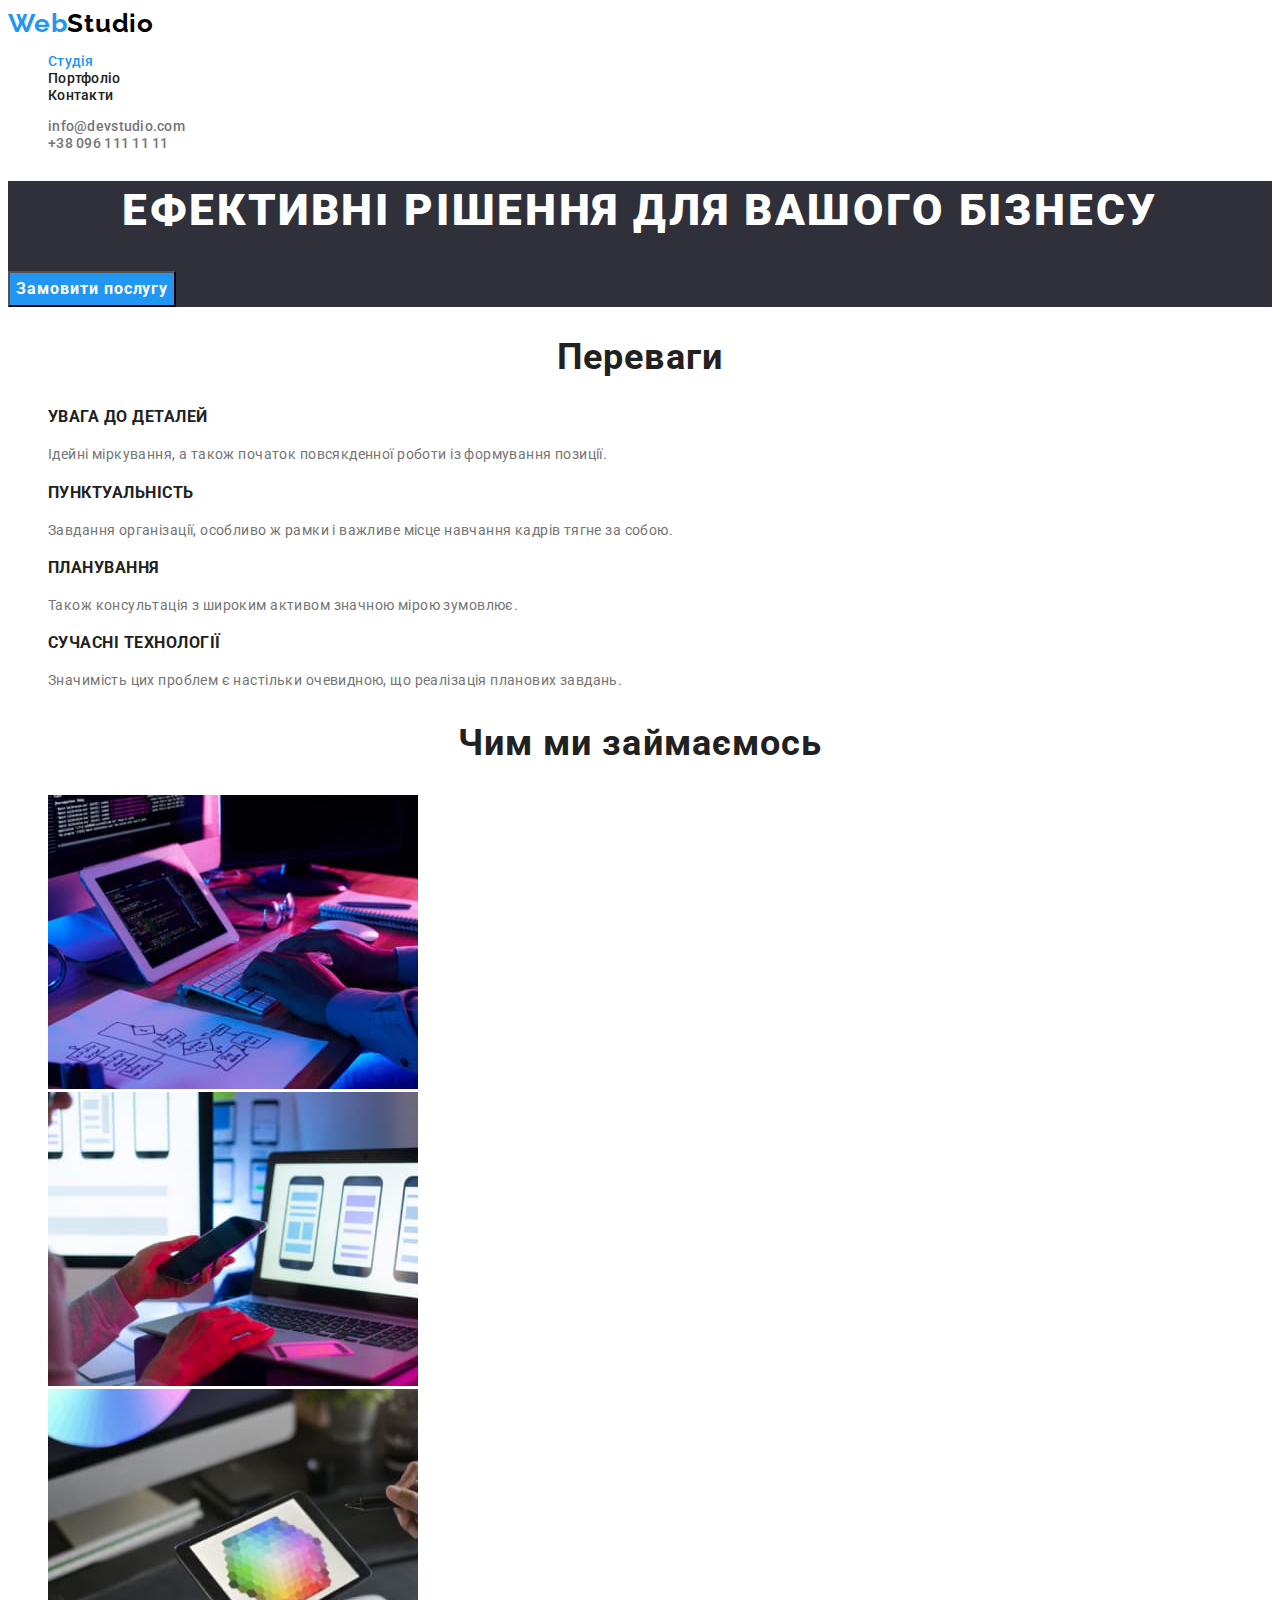
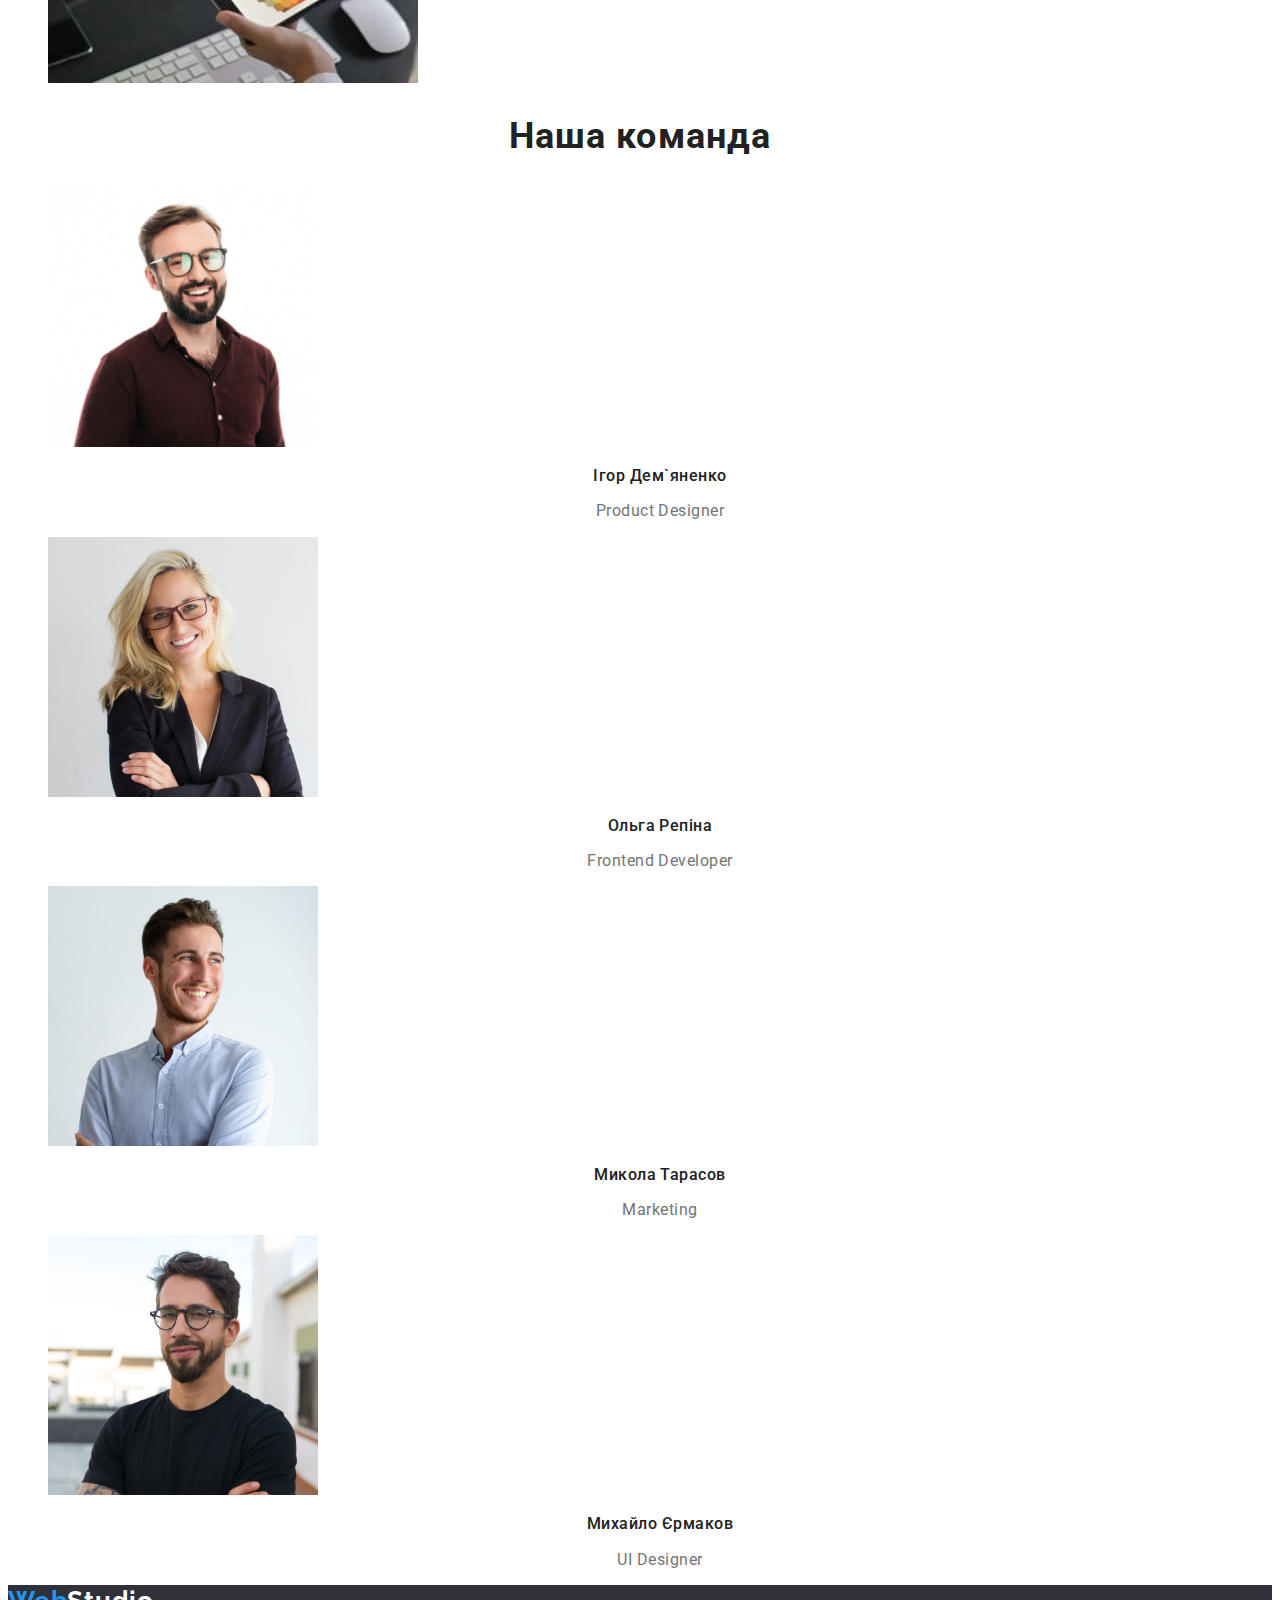
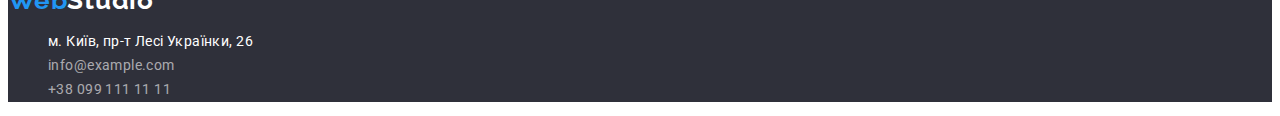
<file: index.html>
<!DOCTYPE html>
<html lang="uk">
  <head>
    <meta charset="UTF-8" />
    <meta http-equiv="X-UA-Compatible" content="IE=edge" />
    <meta name="viewport" content="width=device-width, initial-scale=1.0" />
    <title>Студія</title>
	 <link rel="preconnect" href="https://fonts.googleapis.com">
	 <link rel="preconnect" href="https://fonts.gstatic.com" crossorigin>
	 <link href="https://fonts.googleapis.com/css2?family=Raleway:wght@700&family=Roboto:wght@400;500;700;900&display=swap" rel="stylesheet">
	 <link rel="stylesheet" href="./css/styles.css">
  </head>
  <body>
    <header class="header">
      <nav class="navigation">
        <!-- Logo -->
        <a class="logo" href="./index.html" lang="en">
          Web<span class="logo-black" lang="en">Studio</span>
        </a>
        <!-- Навігація -->
        <ul class="list">
          <li class="navigation-item">
            <a class="navigation-link current" href="./index.html">Студія</a>
          </li>
          <li class="navigation-item">
            <a class="navigation-link" href="./portfolio.html">Портфоліо</a>
          </li>
          <li class="navigation-item">
            <a class="navigation-link" href="#">Контакти</a>
          </li>
        </ul>
      </nav>
      <!-- Контакти в шапці -->
      <ul class="list">
        <li class="contact-item">
          <a class="contact-link" href="mailto:info@devstudio.com">info@devstudio.com</a>
        </li>
        <li class="contact-item">
          <a class="contact-link" href="tel:380961111111">+38 096 111 11 11</a>
        </li>
      </ul>
    </header>
    <main>
      <!-- Hero -->
      <section class="hero">
        <h1 class="hero-title">Ефективні рішення для вашого бізнесу</h1>
        <button class="hero-button" type="button">Замовити послугу</button>
      </section>
      <!-- Quality section -->
      <section class="quality">
        <h2 class="title invisible">Переваги</h2>
        <ul class="list">
          <li class="quality-item">
            <h3 class="quality-benefits">Увага до деталей</h3>
            <p class="quality-text">
              Ідейні міркування, а також початок повсякденної роботи із формування позиції.
            </p>
          </li>
          <li class="quality-item">
            <h3 class="quality-benefits">Пунктуальність</h3>
            <p class="quality-text">
              Завдання організації, особливо ж рамки і важливе місце навчання кадрів тягне за собою.
            </p>
          </li>
          <li class="quality-item">
            <h3 class="quality-benefits">Планування</h3>
            <p class="quality-text">Також консультація з широким активом значною мірою зумовлює.</p>
          </li>
          <li class="quality-item">
            <h3 class="quality-benefits">Сучасні технології</h3>
            <p class="quality-text">
              Значимість цих проблем є настільки очевидною, що реалізація планових завдань.
            </p>
          </li>
        </ul>
      </section>
      <!-- Work section -->
      <section class="work">
        <h2 class="title">Чим ми займаємось</h2>
        <ul class="list">
          <li class="work-item">
            <img src="./images/box_1.jpg" alt="десктопні додатки" width="370" height="294" />
          </li>
          <li class="work-item">
            <img src="./images/box_2.jpg" alt="мобільні додатки" width="370" height="294" />
          </li>
          <li class="work-item">
            <img src="./images/box_3.jpg" alt="дизайнерські рішення" width="370" height="294" />
          </li>
        </ul>
      </section>
      <!-- Team section -->
      <section class="team">
        <h2 class="title">Наша команда</h2>
        <ul class="list">
          <li class="team-item">
              <img
                src="./images/team/product-designer.jpg"
                alt="на фото Ігор Дем`яненко"
                width="270"
                height="260"
              />
              <h3 class="team-name">Ігор Дем`яненко</h3>
              <p class="team-position" lang="en">Product Designer</з>
          </li>
          <li class="team-item">
              <img
                src="./images/team/frontend-developer.jpg"
                alt="на фото Ольга Репіна"
                width="270"
                height="260"
              />
              <h3 class="team-name">Ольга Репіна</h3>
              <p class="team-position" lang="en">Frontend Developer</p>
          </li>
          <li class="team-item">
              <img
                src="./images/team/marketing.jpg"
                alt="на фото Микола Тарасов"
                width="270"
                height="260"
              />
              <h3 class="team-name">Микола Тарасов</h3>
              <p class="team-position" lang="en">Marketing</p>
          </li>
          <li class="team-item">
              <img
                src="./images/team/ui-designer.jpg"
                alt="на фото Михайло Ермаков"
                width="270"
                height="260"
              />
              <h3 class="team-name">Михайло Єрмаков</h3>
              <p class="team-position" lang="en">UI Designer</p>
          </li>
        </ul>
      </section>
    </main>
    <!-- Footer -->
    <footer class="footer">
      <a class="logo" href="./index.html" aria-label="логотип сайту Web Studio">
        Web<span class="logo-white">Studio</span>
      </a>
      <!-- Адреса -->
      <address>
        <ul class="address list">
          <li class="item" >
            <a class="address-link" href="https://goo.gl/maps/Ub2T4sJLFScvJoN4A" target="_blank" rel="noopener noreferrer">м. Київ, пр-т Лесі Українки, 26</a>
          </li>
          <li class="item">
            <a class="address-link opacity" href="mailto:info@example.com">info@example.com</a>
          </li>
          <li class="item">
            <a class="address-link opacity" href="tel:+380991111111">+38 099 111 11 11</a>
          </li>
        </ul>
      </address>
    </footer>
  </body>
</html>
</file>
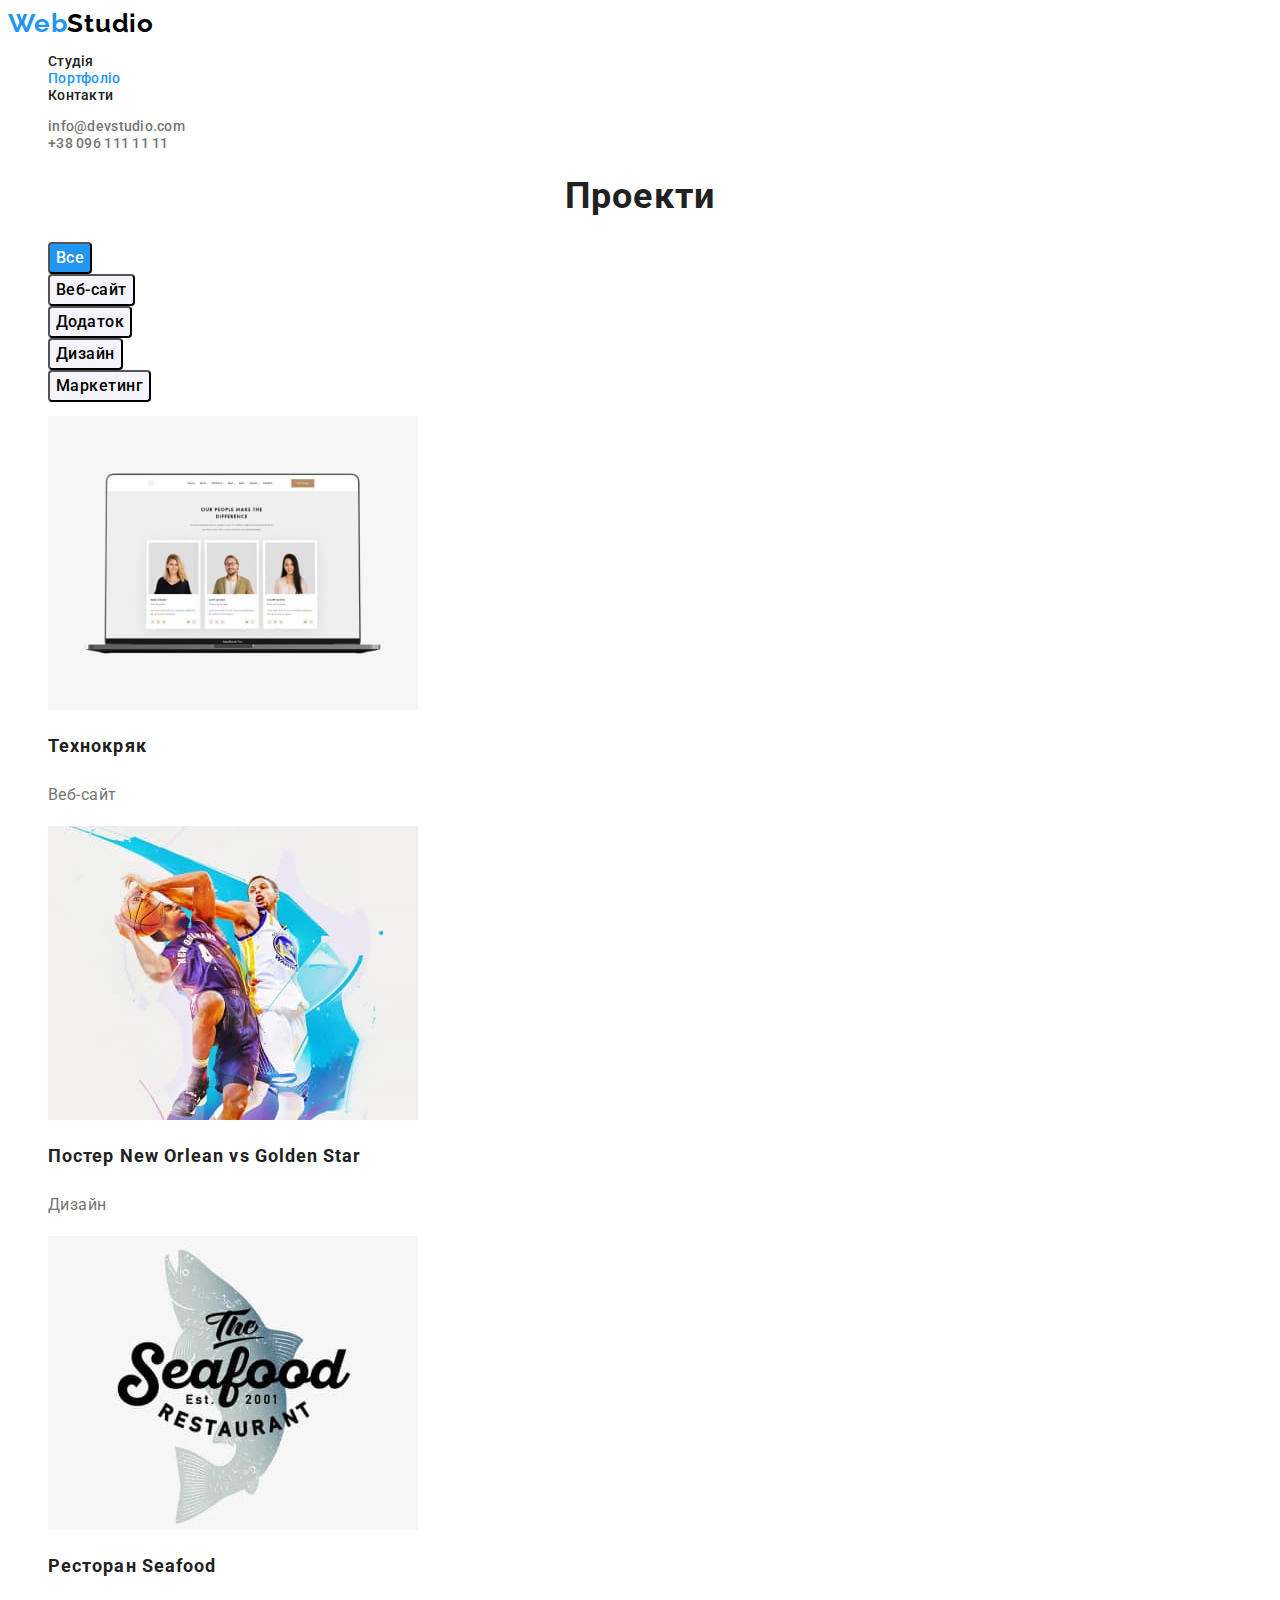
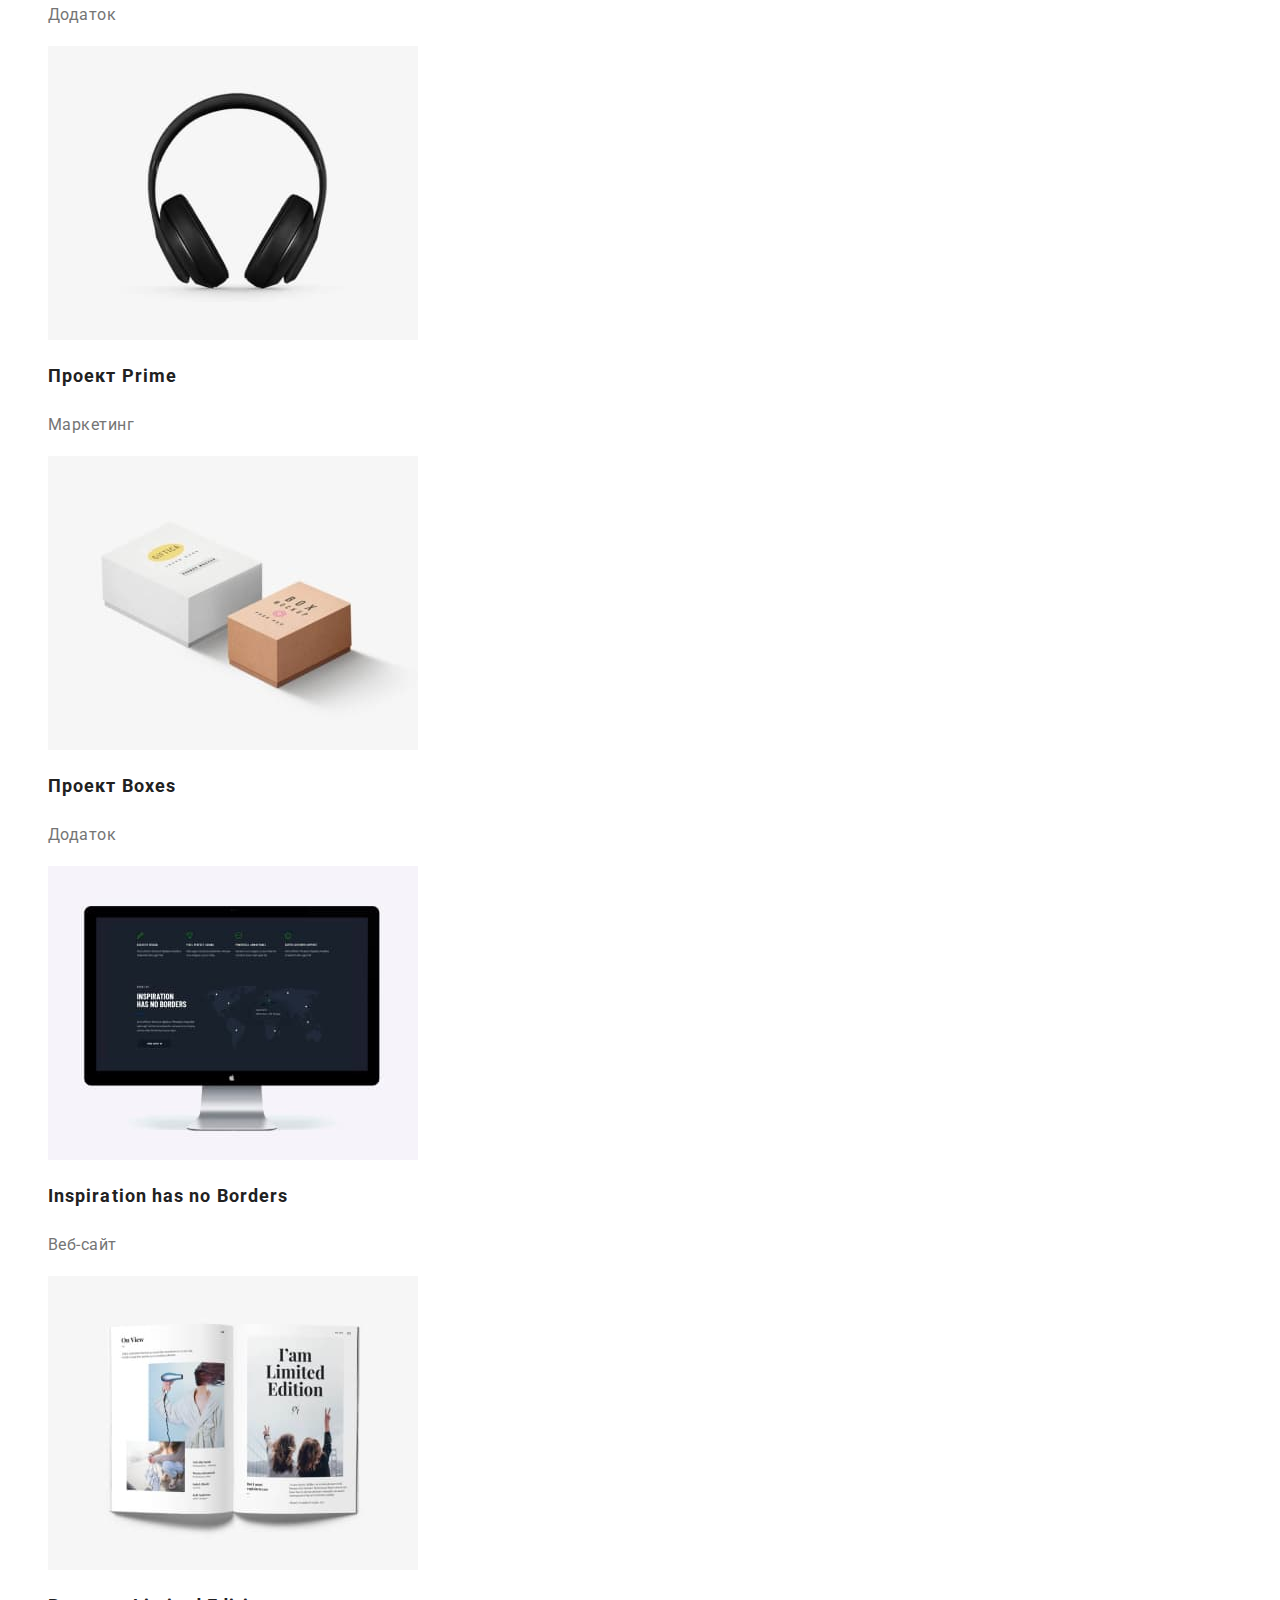
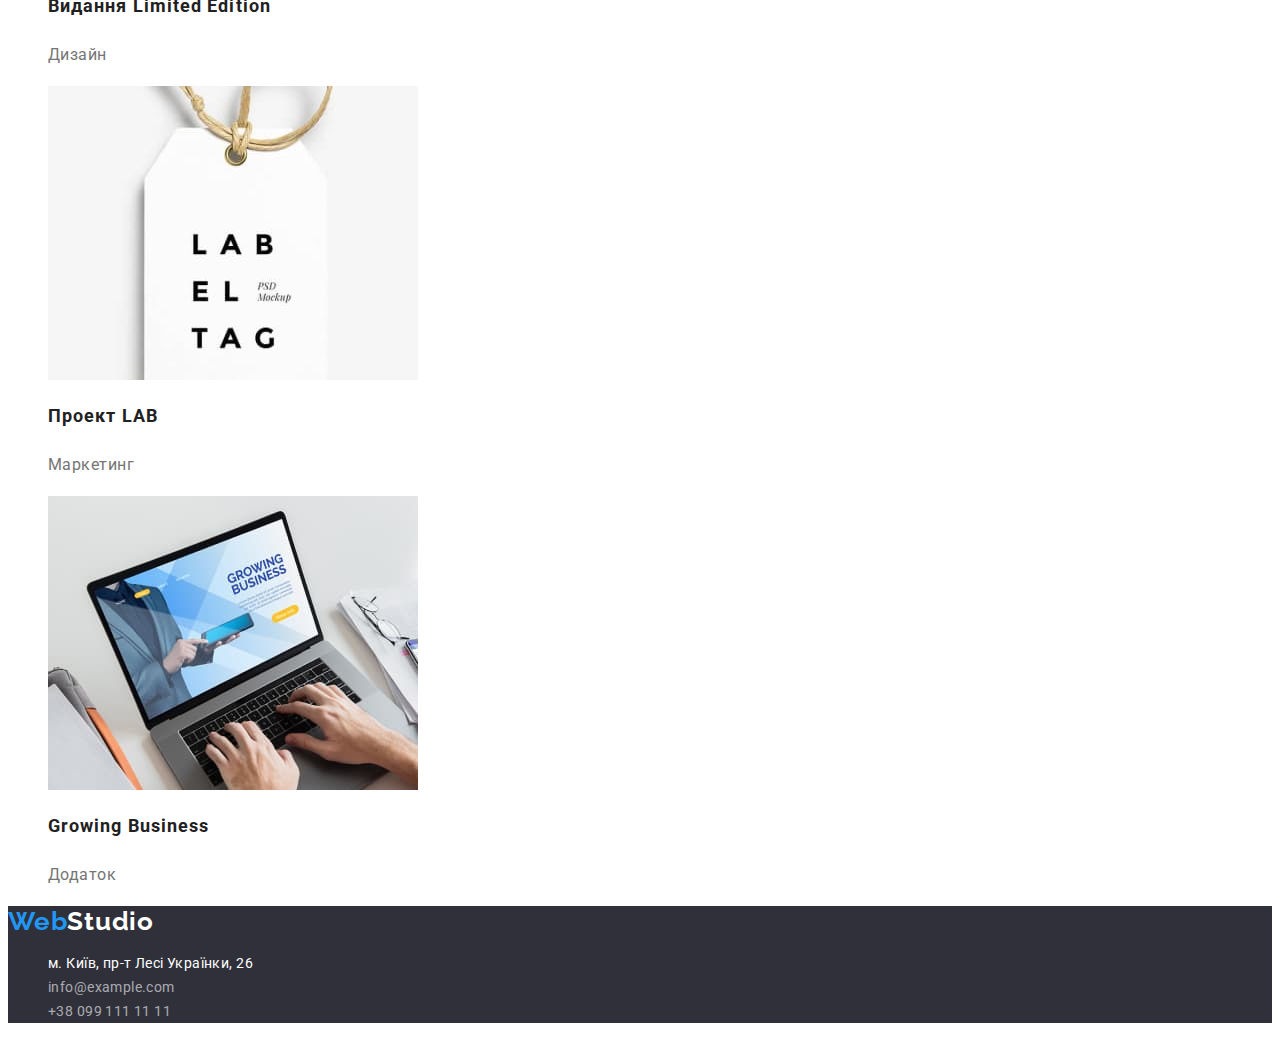
<file: portfolio.html>
<!DOCTYPE html>
<html lang="uk">
  <head>
    <meta charset="UTF-8" />
    <meta http-equiv="X-UA-Compatible" content="IE=edge" />
    <meta name="viewport" content="width=device-width, initial-scale=1.0" />
    <title>Студія</title>
	 <link rel="preconnect" href="https://fonts.googleapis.com">
	 <link rel="preconnect" href="https://fonts.gstatic.com" crossorigin>
	 <link href="https://fonts.googleapis.com/css2?family=Raleway:wght@700&family=Roboto:wght@400;500;700;900&display=swap" rel="stylesheet">
	 <link rel="stylesheet" href="./css/styles.css">
  </head>
  <body>
	<header class="header">
      <nav class="navigation">
        <!-- Logo -->
        <a class="logo" href="./index.html" lang="en">
			Web<span class="logo-black" lang="en">Studio</span>
		 </a>
		 <!-- Navigation -->
        <ul class="list">
          <li class="navigation-item">
            <a class="navigation-link" href="./index.html">Студія</a>
          </li>
          <li class="navigation-item">
            <a class="navigation-link current" href="./portfolio.html">Портфоліо</a>
          </li>
          <li class="navigation-item">
            <a class="navigation-link" href="#">Контакти</a>
          </li>
        </ul>
      </nav>
      <!-- Contact -->
      <ul class="contact list">
        <li class="contact-item">
          <a class="contact-link" href="mailto:info@devstudio.com">info@devstudio.com</a>
        </li>
        <li class="contact-item">
          <a class="contact-link" href="tel:380961111111">+38 096 111 11 11</a>
        </li>
      </ul>
    </header>
	<main>
      <section class="portfolio">
				<h1 class="title invisible">Проекти</h1>
				<!-- Фільтр проектів -->
			  <ul class="list">
				 <li class="filters-item"><button class="filters-link current-link" type="button">Все</button></li>
				 <li class="filters-item"><button class="filters-link" type="button">Веб-сайт</button></li>
				 <li class="filters-item"><button class="filters-link" type="button">Додаток</button></li>
				 <li class="filters-item"><button class="filters-link" type="button">Дизайн</button></li>
				 <li class="filters-item">
					<button class="filters-link" type="button">Маркетинг</button>
				 </li>
			  </ul>   
			<!-- Каталог  -->
			  <ul class="list">
				 <li class="portfolio-item">
					  <a class="projet" href="#">
						 <img src="./images/portfolio/portfolio1.jpg" alt="відкрита сторінка сайту" width="370" height="294" />
						 <h2 class="project-title" >Технокряк</h2>
						 <p class="filter">Веб-сайт</p>
						 <!-- <p class="hover inisible">Ресурс пропонує комплексні пропозиції з різним рівнем функціоналу та сервісів. Все це дозволить відвідувачу отримати вичерпні відомості про компанію або приватну особу.</p> -->
					  </a>
					</li>
					<li class="portfolio-item">
						<a class="projet" href="#">
						 <img src="./images/portfolio/portfolio2.jpg" alt="постер баскетболістів" width="370" height="294" />
						 <h2 class="project-title" >Постер New Orlean vs Golden Star</h2>
						 <p class="filter">Дизайн</p>
						 <!-- <p>Ресурс пропонує комплексні пропозиції з різним рівнем функціоналу та сервісів. Все це дозволить відвідувачу отримати вичерпні відомості про компанію або приватну особу.</p> -->
						</a>
					</li>
					<li class="portfolio-item">
						<a class="projet" href="#">
						 <img src="./images/portfolio/portfolio3.jpg" alt="логотип ресторану і риба" width="370" height="294" />
						 <h2 class="project-title" >Ресторан Seafood</h2>
						 <p class="filter">Додаток</p>
						 <!-- <p>Ресурс пропонує комплексні пропозиції з різним рівнем функціоналу та сервісів. Все це дозволить відвідувачу отримати вичерпні відомості про компанію або приватну особу.</p> -->
						</a>
					</li>
					<li class="portfolio-item">
						<a class="projet" href="#">
						 <img src="./images/portfolio/portfolio4.jpg" alt="навушники" width="370" height="294" />
						 <h2 class="project-title" >Проект Prime</h2>
						 <p class="filter">Маркетинг</p>
						 <!-- <p>Ресурс пропонує комплексні пропозиції з різним рівнем функціоналу та сервісів. Все це дозволить відвідувачу отримати вичерпні відомості про компанію або приватну особу.</p> -->
						</a>
					</li>
					<li class="portfolio-item">
						<a class="projet" href="#">
						 <img src="./images/portfolio/portfolio5.jpg" alt="дві коробки" width="370" height="294" />
						 <h2 class="project-title">Проект Boxes</h2>
						 <p class="filter">Додаток</p>
						 <!-- <p>Ресурс пропонує комплексні пропозиції з різним рівнем функціоналу та сервісів. Все це дозволить відвідувачу отримати вичерпні відомості про компанію або приватну особу.</p> -->
						</a>
					</li>
					<li class="portfolio-item">
						<a class="projet" href="#">
						 <img src="./images/portfolio/portfolio6.jpg" alt="сайт" width="370" height="294" />
						 <h2 class="project-title" >Inspiration has no Borders</h2>
						 <p class="filter">Веб-сайт</p>
						 <!-- <p>Ресурс пропонує комплексні пропозиції з різним рівнем функціоналу та сервісів. Все це дозволить відвідувачу отримати вичерпні відомості про компанію або приватну особу.</p> -->
						</a>
					</li>
					<li class="portfolio-item">
						<a class="projet" href="#">
						 <img src="./images/portfolio/portfolio7.jpg" alt="розворот книги" width="370" height="294" />
						 <h2 class="project-title" >Видання Limited Edition</h2>
						 <p class="filter">Дизайн</p>
						 <!-- <p>Ресурс пропонує комплексні пропозиції з різним рівнем функціоналу та сервісів. Все це дозволить відвідувачу отримати вичерпні відомості про компанію або приватну особу.</p> -->
						</a>
					</li>
					<li class="portfolio-item">
						<a class="projet" href="#">
						 <img src="./images/portfolio/portfolio8.jpg" alt="етикетка" width="370" height="294" />
						 <h2 class="project-title" >Проект LAB</h2>
						 <p class="filter">Маркетинг</p>
						 <!-- <p>Ресурс пропонує комплексні пропозиції з різним рівнем функціоналу та сервісів. Все це дозволить відвідувачу отримати вичерпні відомості про компанію або приватну особу.</p> -->
						</a>
					</li>
					<li class="portfolio-item">
						<a class="projet" href="#">
						 <img src="./images/portfolio/portfolio9.jpg" alt="Ноутбук з відкритим додатком" width="370" height="294" />
						 <h2 class="project-title" >Growing Business</h2>
						 <p class="filter">Додаток</p>
						 <!-- <p>Ресурс пропонує комплексні пропозиції з різним рівнем функціоналу та сервісів. Все це дозволить відвідувачу отримати вичерпні відомості про компанію або приватну особу.</p> -->
						</a>
					</li>
				 </li>
			  </ul>
      </section>
    </main>
	 <!-- Footer -->
    <footer class="footer">
      <a class="logo" href="./index.html" aria-label="логотип сайту Web Studio">
        Web<span class="logo-white">Studio</span>
      </a>
      <!-- Адреса -->
      <address>
        <ul class="address list">
          <li class="item" >
            <a class="address-link" href="https://goo.gl/maps/Ub2T4sJLFScvJoN4A" target="_blank" rel="noopener noreferrer">м. Київ, пр-т Лесі Українки, 26</a>
          </li>
          <li class="item">
            <a class="address-link opacity" href="mailto:info@example.com">info@example.com</a>
          </li>
          <li class="item">
            <a class="address-link opacity" href="tel:+380991111111">+38 099 111 11 11</a>
          </li>
        </ul>
      </address>
    </footer>
  </body>
</html>
</file>
<file: css/styles.css>
/*#region Custom properties */
:root {
  /* -----text-color----- */
  --primary-color: #212121;
  --secondary-color: #757575;
  --btn-text-color: #ffffff;
  --accent-color: #2196f3;
  --opacity-color: rgba(255, 255, 255, 0.6);
  /* -----background-color----- */
  --primary-bg-color: #ffffff;
  --secondary-bg-color: #2f303a;
  --section-bg-color: #f5f4fa;
  --primary-btn-bg: #f5f4fa;
  --secondary-btn-bg: #2196f3;
  /* -----border color----- */
  --border-color: #eeeeee;
}
/*#endregion */

/*#region Reset/Base */
body {
  color: var(--primary-color);
  background-color: var(--primary-bg-color);
  font-family: 'Roboto', sans-serif;
  font-size: 14px;
}
address {
  font-style: normal;
}
/*#endregion */

/*#region Header */
.header {
  background-color: var(--primary-bg-color);
}
.logo {
  color: var(--accent-color);
  font-family: 'Raleway';
  font-weight: 700;
  font-size: 26px;
  line-height: 1.2;
  letter-spacing: 0.03em;
  text-decoration: none;
}
.logo-black {
  color: #000000;
}
.list {
  list-style-type: none;
}
.navigation-link {
  color: var(--primary-color);
  font-weight: 500;
  line-height: 1.14;
  letter-spacing: 0.02em;
  text-decoration: none;
}
.current {
  color: var(--accent-color);
}
.contact-link {
  color: var(--secondary-color);
  font-weight: 500;
  line-height: 1.14;
  letter-spacing: 0.02em;
  text-decoration: none;
}
.contact-link:focus,
.contact-link:hover {
  color: var(--accent-color);
}
/*#endregion */

/*#region Footer */
.footer {
  background-color: var(--secondary-bg-color);
}
.logo-white {
  color: var(--btn-text-color);
}
.address-link {
  color: var(--btn-text-color);
  line-height: 1.71;
  letter-spacing: 0.03em;
  text-decoration: none;
}
.opacity {
  color: var(--opacity-color);
}

/*#endregion */

/*#region index-Hero */
.hero {
  background-color: var(--secondary-bg-color);
}
.hero-title {
  color: var(--btn-text-color);
  font-weight: 900;
  font-size: 44px;
  line-height: 1.36;
  text-align: center;
  letter-spacing: 0.06em;
  text-transform: uppercase;
}
.hero-button {
  color: var(--btn-text-color);
  background-color: var(--secondary-btn-bg);
  font-family: inherit;
  font-weight: 700;
  font-size: 16px;
  line-height: 1.88;
  letter-spacing: 0.06em;
  cursor: pointer;
}
/*#endregion */

/*#region index-Quality */
.invisible {
  opacity: 1;
}
.quality-benefits {
  font-weight: 700;
  line-height: 1.14;
  letter-spacing: 0.03em;
  text-transform: uppercase;
}
.quality-text {
  color: var(--secondary-color);
  font-size: 14px;
  line-height: 1.71;
  letter-spacing: 0.03em;
}
/*#endregion */

/*#region index-Work */
.title {
  font-weight: 700;
  font-size: 36px;
  line-height: 1.16;
  text-align: center;
  letter-spacing: 0.03em;
}
/*#endregion */

/*#region index-Team */
.team-name {
  font-weight: 500;
  font-size: 16px;
  line-height: 1.2;
  text-align: center;
  letter-spacing: 0.03em;
}
.team-position {
  color: var(--secondary-color);
  font-size: 16px;
  line-height: 1.2;
  text-align: center;
  letter-spacing: 0.03em;
}
/*#endregion */

/*#region portfolio-Portfolio */
.filters-link {
  background-color: var(--primary-btn-bg);
  font-family: inherit;
  font-weight: 500;
  font-size: 16px;
  line-height: 1.63;
  letter-spacing: 0.03em;
  border-radius: 4px;
  cursor: pointer;
}
.current-link {
  color: var(--btn-text-color);
  background-color: var(--secondary-btn-bg);
}
.portfolio-item {
  border-color: var(--border-color);
}
.projet {
  text-decoration: none;
}
.project-title {
  color: var(--primary-color);
  font-weight: 700;
  font-size: 18px;
  line-height: 2;
  letter-spacing: 0.06em;
}
.filter {
  color: var(--secondary-color);
  font-size: 16px;
  line-height: 1.88;
  letter-spacing: 0.03em;
}
/*#endregion */
</file>
